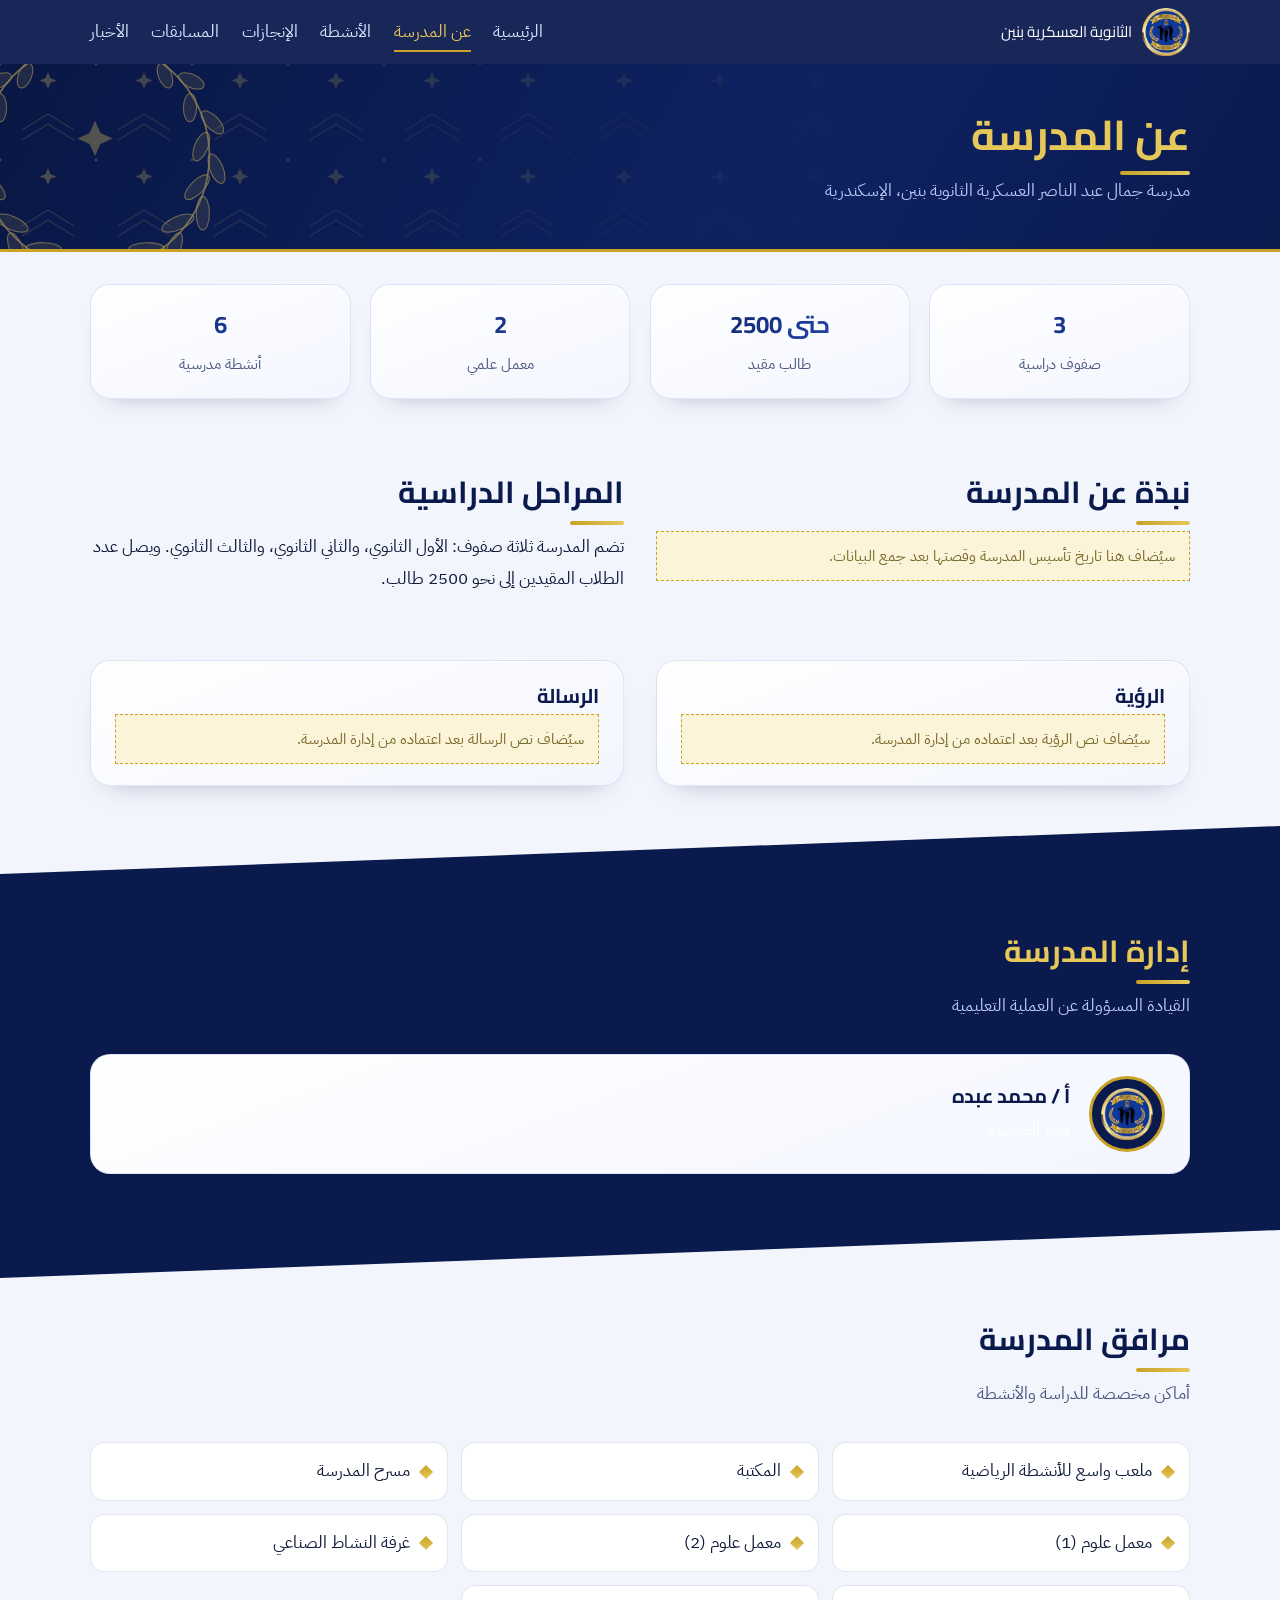
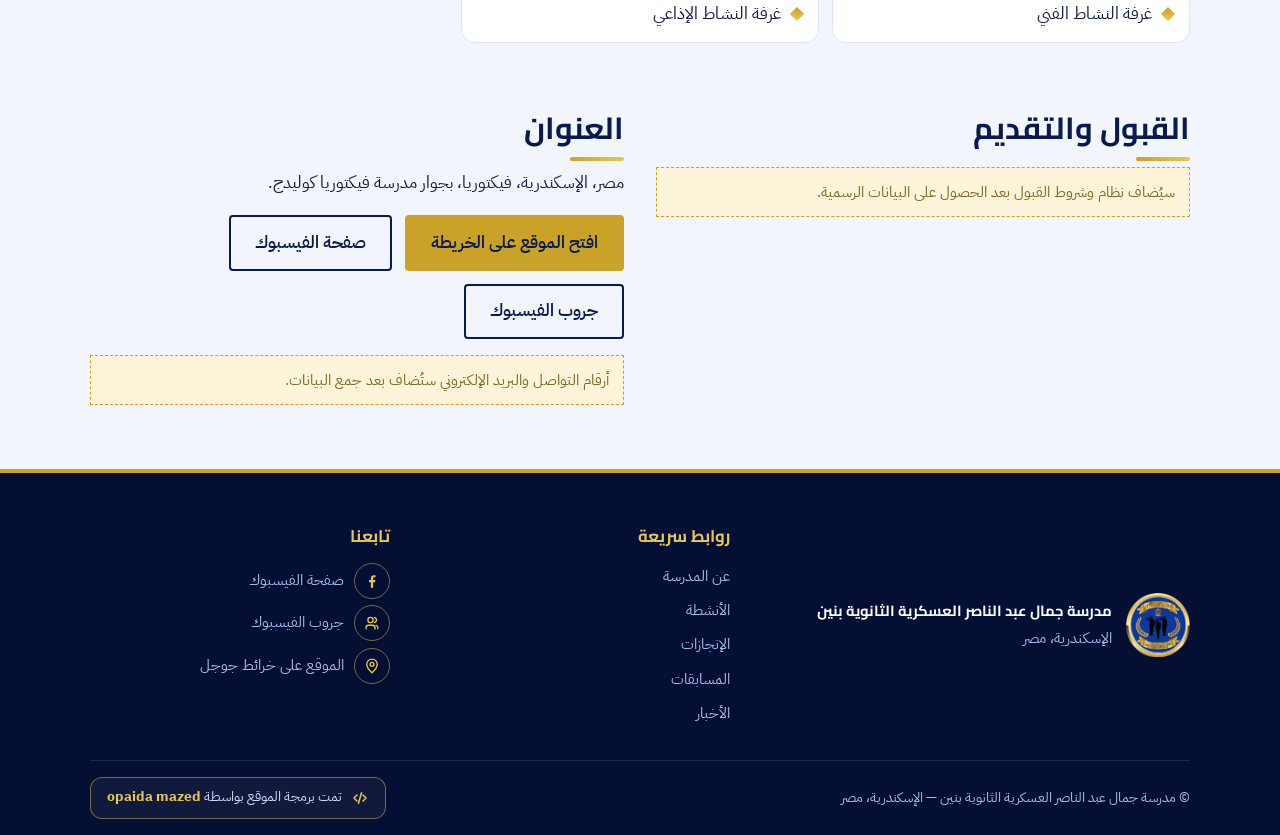
<file: about.html>
<!DOCTYPE html>
<html lang="ar" dir="rtl">
<head>
<meta charset="UTF-8">
<meta name="viewport" content="width=device-width, initial-scale=1">
<title>عن المدرسة — مدرسة جمال عبد الناصر العسكرية الثانوية بنين</title>
<link rel="icon" href="assets/logo.png">
<link rel="preconnect" href="https://fonts.googleapis.com">
<link rel="preconnect" href="https://fonts.gstatic.com" crossorigin>
<link href="https://fonts.googleapis.com/css2?family=IBM+Plex+Sans+Arabic:wght@400;600&family=Cairo:wght@500;700&display=swap" rel="stylesheet">
<link rel="stylesheet" href="css/style.css?v=6">
<link rel="stylesheet" href="/css/motion.css?v=3">
<link rel="stylesheet" href="/css/refine.css?v=3">
</head>
<body>
<header>
  <div class="wrap">
    <a class="brand" href="/"><img src="assets/logo.png" alt="شعار المدرسة"><span>الثانوية العسكرية بنين</span></a>
    <button class="menu-btn" aria-label="القائمة" aria-expanded="false">☰</button>
    <nav aria-label="القائمة الرئيسية">
      <ul>
        <li><a href="/">الرئيسية</a></li>
        <li><a href="/about" aria-current="page">عن المدرسة</a></li>
        <li><a href="/activities">الأنشطة</a></li>
        <li><a href="/achievements">الإنجازات</a></li>
        <li><a href="/competitions">المسابقات</a></li>
        <li><a href="/news">الأخبار</a></li>
      </ul>
    </nav>
  </div>
</header>

<main>
  <div class="page-hero"><div class="wrap">
    <h1>عن المدرسة</h1>
    <p>مدرسة جمال عبد الناصر العسكرية الثانوية بنين، الإسكندرية</p>
  </div></div>

  <div class="wrap facts">
    <div><strong>3</strong><span>صفوف دراسية</span></div>
    <div><strong>حتى 2500</strong><span>طالب مقيد</span></div>
    <div><strong>2</strong><span>معمل علمي</span></div>
    <div><strong>6</strong><span>أنشطة مدرسية</span></div>
  </div>

  <section>
    <div class="wrap split">
      <div>
        <h2>نبذة عن المدرسة</h2>
        <p class="todo">سيُضاف هنا تاريخ تأسيس المدرسة وقصتها بعد جمع البيانات.</p>
      </div>
      <div>
        <h2>المراحل الدراسية</h2>
        <p>تضم المدرسة ثلاثة صفوف: الأول الثانوي، والثاني الثانوي، والثالث الثانوي. ويصل عدد الطلاب المقيدين إلى نحو 2500 طالب.</p>
      </div>
    </div>
  </section>

  <section style="padding-top:0">
    <div class="wrap split">
      <div class="card"><h3>الرؤية</h3><p class="todo">سيُضاف نص الرؤية بعد اعتماده من إدارة المدرسة.</p></div>
      <div class="card"><h3>الرسالة</h3><p class="todo">سيُضاف نص الرسالة بعد اعتماده من إدارة المدرسة.</p></div>
    </div>
  </section>

  <section class="band">
    <div class="wrap">
      <h2>إدارة المدرسة</h2>
      <p class="sub">القيادة المسؤولة عن العملية التعليمية</p>
      <div class="card principal">
        <div class="avatar"><img src="assets/logo.png" alt=""></div>
        <div><h3>أ / محمد عبده</h3><p>مدير المدرسة</p></div>
      </div>
    </div>
  </section>

  <section>
    <div class="wrap">
      <h2>مرافق المدرسة</h2>
      <p class="sub">أماكن مخصصة للدراسة والأنشطة</p>
      <ul class="facility-list">
        <li>ملعب واسع للأنشطة الرياضية</li>
        <li>المكتبة</li>
        <li>مسرح المدرسة</li>
        <li>معمل علوم (1)</li>
        <li>معمل علوم (2)</li>
        <li>غرفة النشاط الصناعي</li>
        <li>غرفة النشاط الفني</li>
        <li>غرفة النشاط الإذاعي</li>
      </ul>
    </div>
  </section>

  <section style="padding-top:0">
    <div class="wrap split">
      <div>
        <h2>القبول والتقديم</h2>
        <p class="todo">سيُضاف نظام وشروط القبول بعد الحصول على البيانات الرسمية.</p>
      </div>
      <div>
        <h2>العنوان</h2>
        <p>مصر، الإسكندرية، فيكتوريا، بجوار مدرسة فيكتوريا كوليدج.</p>
        <div class="btns" style="margin-top:1rem">
          <a class="btn gold" target="_blank" rel="noopener" href="https://maps.app.goo.gl/s8PzfBN4QiUDriti6">افتح الموقع على الخريطة</a>
          <a class="btn" style="color:var(--navy);border-color:var(--navy)" target="_blank" rel="noopener" href="https://www.facebook.com/profile.php?id=100064479471208">صفحة الفيسبوك</a>
          <a class="btn" style="color:var(--navy);border-color:var(--navy)" target="_blank" rel="noopener" href="https://www.facebook.com/groups/963951646951706/">جروب الفيسبوك</a>
        </div>
        <p class="todo" style="margin-top:1rem">أرقام التواصل والبريد الإلكتروني ستُضاف بعد جمع البيانات.</p>
      </div>
    </div>
  </section>
</main>

<footer class="site-footer">
  <div class="wrap foot-grid">
    <div class="foot-brand"><img src="/assets/logo.png" alt=""><div><strong>مدرسة جمال عبد الناصر العسكرية الثانوية بنين</strong><span>الإسكندرية، مصر</span></div></div>
    <div><h4>روابط سريعة</h4><ul><li><a href="/about">عن المدرسة</a></li><li><a href="/activities">الأنشطة</a></li><li><a href="/achievements">الإنجازات</a></li><li><a href="/competitions">المسابقات</a></li><li><a href="/news">الأخبار</a></li></ul></div>
    <div><h4>تابعنا</h4><ul class="social">
      <li><a href="https://www.facebook.com/profile.php?id=100064479471208" target="_blank" rel="noopener"><svg viewBox="0 0 24 24" fill="currentColor" aria-hidden="true"><path d="M13.5 21v-7.5h2.6l.4-3h-3V8.6c0-.9.3-1.5 1.6-1.5h1.5V4.4c-.3 0-1.2-.1-2.2-.1-2.3 0-3.9 1.4-3.9 4v2.2H8v3h2.5V21h3z"/></svg>صفحة الفيسبوك</a></li>
      <li><a href="https://www.facebook.com/groups/963951646951706/" target="_blank" rel="noopener"><svg viewBox="0 0 24 24" fill="none" stroke="currentColor" stroke-width="1.8" stroke-linecap="round" aria-hidden="true"><path d="M16 20v-1.5a3.5 3.5 0 0 0-3.5-3.5h-5A3.5 3.5 0 0 0 4 18.5V20M10 11.5a3.5 3.5 0 1 0 0-7 3.5 3.5 0 0 0 0 7zM20 20v-1.5a3.5 3.5 0 0 0-2.5-3.35M15.5 4.65a3.5 3.5 0 0 1 0 6.7"/></svg>جروب الفيسبوك</a></li>
      <li><a href="https://maps.app.goo.gl/s8PzfBN4QiUDriti6" target="_blank" rel="noopener"><svg viewBox="0 0 24 24" fill="none" stroke="currentColor" stroke-width="1.8" stroke-linecap="round" stroke-linejoin="round" aria-hidden="true"><path d="M12 21s7-6.2 7-11.2A7 7 0 0 0 5 9.8C5 14.8 12 21 12 21z"/><circle cx="12" cy="9.8" r="2.6"/></svg>الموقع على خرائط جوجل</a></li>
    </ul></div>
  </div>
  <div class="wrap copy"><span>© مدرسة جمال عبد الناصر العسكرية الثانوية بنين — الإسكندرية، مصر</span><div class="credit"><svg viewBox="0 0 24 24" fill="none" stroke="currentColor" stroke-width="2" stroke-linecap="round" stroke-linejoin="round" aria-hidden="true"><path d="m8 8-4 4 4 4M16 8l4 4-4 4M14 5l-4 14"/></svg><span>تمت برمجة الموقع بواسطة <a href="https://creatixstudio1.github.io/" target="_blank" rel="noopener" dir="ltr">opaida mazed</a></span></div></div>
</footer>

<script src="js/main.js"></script>
<script src="/js/motion.js?v=2" defer></script>
</body>
</html>
</file>
<file: css/style.css>
:root{--navy:#0a1a4d;--blue:#1d3fae;--blue-2:#2a52c9;--gold:#c9a227;--gold-2:#e6c75a;--ink:#101a3a;--mist:#f2f5fc;--line:#d9e0f2;--white:#fff}
*{box-sizing:border-box;margin:0}
html{scroll-behavior:smooth}
/* ---- school brand scrollbar ---- */
html{scrollbar-width:thin;scrollbar-color:var(--gold) var(--navy)}
html::-webkit-scrollbar{width:12px}
html::-webkit-scrollbar-track{background:var(--navy);border-inline-start:1px solid rgba(201,162,39,.35)}
html::-webkit-scrollbar-thumb{background:linear-gradient(180deg,var(--gold-2),var(--gold));border:2px solid var(--navy);border-radius:10px}
html::-webkit-scrollbar-thumb:hover{background:var(--gold-2)}

body{font-family:'IBM Plex Sans Arabic',sans-serif;color:var(--ink);background:var(--mist);line-height:1.9;font-size:17px}
h1,h2,h3{font-family:'Cairo',sans-serif;line-height:1.4;font-weight:700}
a{color:inherit;text-decoration:none}
:focus-visible{outline:3px solid var(--gold);outline-offset:3px}
.wrap{width:min(1100px,92%);margin-inline:auto}
header{position:sticky;top:0;z-index:20;background:var(--navy);border-bottom:0}
header::after{content:"";position:absolute;inset-inline-start:0;bottom:0;width:var(--scroll-progress,0%);height:4px;background:linear-gradient(90deg,var(--gold),var(--gold-2));box-shadow:0 0 8px rgba(230,199,90,.45);pointer-events:none}
header .wrap{display:flex;align-items:center;justify-content:space-between;gap:1rem;padding-block:.5rem}
.brand{display:flex;align-items:center;gap:.6rem;color:var(--white);font-family:'Cairo';font-size:.95rem;white-space:nowrap}
.brand img{width:48px;height:48px}
nav ul{display:flex;gap:1.4rem;list-style:none;padding:0}
nav a{color:#dbe3ff;padding:.3rem 0;border-bottom:2px solid transparent}
nav a:hover,nav a[aria-current]{color:var(--gold-2);border-color:var(--gold)}
.menu-btn{display:none;background:none;border:1px solid var(--gold);color:var(--gold-2);font-size:1.4rem;border-radius:6px;padding:.1rem .6rem;cursor:pointer}
.hero{background:radial-gradient(circle at 25% 40%,var(--blue-2),var(--blue) 45%,var(--navy));color:var(--white);min-height:800px;display:flex;align-items:center;padding:5rem 0;overflow:hidden}
.hero .wrap{display:grid;grid-template-columns:1.2fr 1fr;align-items:center;gap:2.5rem}
.hero h1{font-size:clamp(2rem,5vw,3.4rem)}
.hero p{color:#cfd9ff;max-width:34rem;margin:1rem 0 1.8rem}
.btns{display:flex;gap:.8rem;flex-wrap:wrap}
.btn{display:inline-block;padding:.6rem 1.5rem;border-radius:4px;font-weight:600;border:2px solid var(--gold)}
.btn.gold{background:var(--gold);color:var(--navy)}
.btn.gold:hover{background:var(--gold-2)}
.btn.line{color:var(--gold-2)}
.btn.line:hover{background:rgba(201,162,39,.15)}
.seal{position:relative;justify-self:center;width:min(340px,80vw);aspect-ratio:1}
.seal::before,.seal::after{content:"";position:absolute;border-radius:50%;border:1px solid var(--gold)}
.seal::before{inset:-14px;opacity:.7}.seal::after{inset:-30px;opacity:.35}
.seal img{width:100%;height:100%;filter:drop-shadow(0 18px 30px rgba(0,0,0,.4))}
section{padding:4rem 0}
section h2{font-size:1.9rem;color:var(--navy);margin-bottom:.4rem}
.sub{color:#4a5780;margin-bottom:2rem}
.about{display:grid;grid-template-columns:1fr 1fr;gap:2.5rem;align-items:start}
.about p{max-width:38rem}
.links{display:grid;grid-template-columns:repeat(2,1fr);gap:1rem}
.links a{background:var(--white);border:1px solid var(--line);border-inline-start:5px solid var(--gold);padding:1.1rem 1.2rem;transition:transform .2s,border-color .2s}
.links a:hover{transform:translateY(-3px);border-inline-start-color:var(--blue)}
.links strong{display:block;font-family:'Cairo';font-size:1.15rem;color:var(--navy)}
.links span{font-size:.92rem;color:#4a5780}
.band{background:var(--navy);color:var(--white)}
.band h2{color:var(--gold-2)}.band .sub{color:#b9c6f5}
#news-list{display:grid;grid-template-columns:repeat(3,1fr);gap:1.2rem}
.news-item{background:var(--white);color:var(--ink);padding:1.2rem;border-top:4px solid var(--gold)}
.news-item img{width:100%;height:150px;object-fit:cover;margin-bottom:.8rem}
.news-item time{font-size:.85rem;color:#5b6890}
.news-item h3{font-size:1.15rem;color:var(--navy);margin:.2rem 0}
.news-item p{font-size:.95rem}
.empty{grid-column:1/-1;color:#b9c6f5}
footer{background:#06103a;color:#aab8ea;padding:2rem 0;text-align:center;font-size:.92rem;border-top:3px solid var(--gold)}
@media(max-width:820px){
  .menu-btn{display:block}
  nav{position:absolute;inset:100% 0 auto;background:var(--navy);display:none;padding:1rem 4%}
  .nav-open nav{display:block}
  nav ul{flex-direction:column;gap:.6rem}
  .hero{min-height:0;padding:3.5rem 0 4rem}
  .hero .wrap,.about{grid-template-columns:1fr}
  .seal{order:-1;width:min(240px,65vw);margin:1.5rem 0}
  #news-list{grid-template-columns:1fr}
}
@media(prefers-reduced-motion:reduce){*{transition:none!important;scroll-behavior:auto!important}}

/* ---- inner pages ---- */
.page-hero{background:var(--navy);color:var(--white);padding:2.6rem 0;border-bottom:3px solid var(--gold)}
.page-hero h1{font-size:clamp(1.7rem,4vw,2.6rem);color:var(--gold-2)}
.page-hero p{color:#b9c6f5}
.facts{display:grid;grid-template-columns:repeat(4,1fr);gap:1.2rem;margin-top:2rem;margin-bottom:.5rem;position:relative}
.facts div{background:var(--white);border:1px solid rgba(217,224,242,.9);border-top:4px solid var(--gold);border-radius:14px;padding:1.15rem 1rem;text-align:center;box-shadow:0 8px 22px rgba(10,26,77,.06);overflow:hidden}
.facts strong{display:block;font-family:'Cairo';font-size:1.5rem;color:var(--navy)}
.facts span{font-size:.92rem;color:#4a5780}
.split{display:grid;grid-template-columns:1fr 1fr;gap:2rem}
.card{background:var(--white);border:1px solid var(--line);border-inline-start:5px solid var(--gold);padding:1.3rem 1.5rem}
.card h3{color:var(--navy);margin-bottom:.3rem}
.todo{color:#7a6a2a;background:#fbf4d9;border:1px dashed var(--gold);padding:.6rem .9rem;font-size:.95rem}
.facility-list{list-style:none;padding:0;display:grid;grid-template-columns:repeat(3,1fr);gap:.8rem}
.facility-list li{background:var(--white);border:1px solid var(--line);border-inline-start:4px solid var(--blue);padding:.7rem 1rem}
.principal{display:flex;align-items:center;gap:1.2rem}
.principal .avatar{flex:none;width:76px;height:76px;border-radius:50%;background:var(--navy);border:3px solid var(--gold);display:grid;place-items:center}
.principal .avatar img{width:52px;height:52px}
@media(max-width:820px){.facts{grid-template-columns:repeat(2,1fr)}.split{grid-template-columns:1fr}.facility-list{grid-template-columns:1fr 1fr}}

/* ---- activities ---- */
.act-grid{display:grid;grid-template-columns:repeat(3,1fr);gap:1.3rem}
.act-card{background:var(--white);border:1px solid var(--line);border-top:4px solid var(--gold);display:flex;flex-direction:column;transition:transform .2s,border-color .2s}
.act-card:hover{transform:translateY(-4px);border-top-color:var(--blue)}
.act-card img{width:100%;aspect-ratio:4/3;object-fit:cover;background:var(--line)}
.act-card div{padding:1rem 1.2rem 1.2rem}
.act-card h3{font-size:1.15rem;color:var(--navy)}
.act-card p{font-size:.95rem;color:#4a5780;margin:.3rem 0 .6rem}
.act-card .more{color:var(--blue);font-weight:600;border-bottom:2px solid var(--gold)}
.act-cover img{width:100%;max-height:440px;object-fit:cover;border-bottom:4px solid var(--gold)}
@media(max-width:820px){.act-grid{grid-template-columns:repeat(2,1fr)}}
@media(max-width:560px){.act-grid{grid-template-columns:1fr}}

/* ---- achievements + gallery ---- */
.filters{display:flex;gap:.6rem;flex-wrap:wrap;margin:1.5rem 0}
.filters button{font:inherit;font-weight:600;cursor:pointer;padding:.4rem 1.1rem;border:2px solid var(--gold);background:var(--white);color:var(--navy);border-radius:4px}
.filters button[aria-pressed="true"]{background:var(--navy);color:var(--gold-2);border-color:var(--navy)}
.ach-grid{display:grid;grid-template-columns:repeat(3,1fr);gap:1.2rem}
.ach{background:var(--white);border:1px solid var(--line);display:flex;flex-direction:column;--rk:var(--blue)}
.ach.rank-1{--rk:var(--gold)}.ach.rank-2{--rk:#8b97b3}.ach.rank-3{--rk:#b3743a}
.rank-bar{background:var(--rk);color:var(--navy);font-family:'Cairo';font-weight:700;padding:.45rem 1rem}
.rank-bar small{font-weight:500;font-size:.85rem}
.ach.rank-0 .rank-bar,.ach.rank-3 .rank-bar{color:var(--white)}
.ach img{width:100%;height:160px;object-fit:cover}
.ach-body{padding:1rem 1.2rem 1.2rem}
.ach h3{font-size:1.1rem;color:var(--navy)}
.ach p{font-size:.95rem;color:#3a4670;margin-top:.3rem}
.gallery{display:grid;grid-template-columns:repeat(3,1fr);gap:1rem;margin-top:1rem}
.gallery figure{margin:0;background:var(--white);border:1px solid var(--line)}
.gallery img{width:100%;aspect-ratio:4/3;object-fit:cover;display:block}
.gallery figcaption{padding:.5rem .8rem;font-size:.92rem;color:#4a5780}
@media(max-width:820px){.ach-grid,.gallery{grid-template-columns:repeat(2,1fr)}}
@media(max-width:560px){.ach-grid,.gallery{grid-template-columns:1fr}}
.act-card.soon{opacity:.7;border-top-color:var(--line)}
.act-card .tally{color:var(--navy)}


/* ---- refined homepage sections ---- */
.about-section{
  position:relative;
  isolation:isolate;
  overflow:hidden;
  padding:5.25rem 0;
  background:linear-gradient(145deg,#f8faff 0%,#eef2fb 58%,#f7f8fc 100%);
}
.about-section::before,
.about-section::after{
  content:"";
  position:absolute;
  z-index:-1;
  border:1px solid rgba(201,162,39,.22);
  border-radius:50%;
  pointer-events:none;
}
.about-section::before{width:390px;height:390px;inset-inline-start:-190px;top:-180px}
.about-section::after{width:250px;height:250px;inset-inline-end:-130px;bottom:-130px}
.about-section .about{
  grid-template-columns:minmax(0,.88fr) minmax(0,1.12fr);
  align-items:stretch;
  gap:2rem;
}
.about-section .about>div:first-child{
  position:relative;
  display:flex;
  flex-direction:column;
  justify-content:center;
  padding:2.3rem;
  min-height:280px;
  color:#fff;
  background:linear-gradient(145deg,#172d70 0%,#0a1a4d 75%);
  border:1px solid rgba(230,199,90,.35);
  border-radius:22px;
  box-shadow:0 18px 40px rgba(10,26,77,.14);
  overflow:hidden;
}
.about-section .about>div:first-child::after{
  content:"";
  position:absolute;
  width:190px;height:190px;
  inset-inline-end:-75px;bottom:-105px;
  border:1px solid rgba(230,199,90,.45);
  border-radius:50%;
  box-shadow:0 0 0 18px rgba(230,199,90,.045),0 0 0 38px rgba(230,199,90,.035);
}
.about-section h2{
  color:var(--gold-2);
  font-size:clamp(1.8rem,3vw,2.25rem);
  margin-bottom:.8rem;
}
.about-section .about>div:first-child h2::after{
  content:"";
  display:block;
  width:54px;height:4px;
  margin-top:.7rem;
  border-radius:8px;
  background:linear-gradient(90deg,var(--gold),var(--gold-2));
}
.about-section .about p{color:#e0e7ff;max-width:34rem;position:relative;z-index:1}
.about-section .links{
  align-content:stretch;
  gap:1rem;
}
.about-section .links a{
  position:relative;
  display:flex;
  flex-direction:column;
  justify-content:center;
  min-height:132px;
  padding:1.35rem 1.5rem;
  background:rgba(255,255,255,.92);
  border:1px solid rgba(217,224,242,.95);
  border-inline-start:0;
  border-top:3px solid var(--gold);
  border-radius:16px;
  box-shadow:0 9px 24px rgba(10,26,77,.055);
  transition:transform .25s ease,box-shadow .25s ease,border-color .25s ease;
}
.about-section .links a::after{
  content:"↗";
  position:absolute;
  inset-inline-end:1.15rem;
  top:1rem;
  color:var(--gold);
  font-size:1.1rem;
  opacity:0;
  transform:translate(-4px,4px);
  transition:opacity .2s ease,transform .2s ease;
}
.about-section .links a:hover{
  transform:translateY(-5px);
  border-top-color:var(--blue);
  box-shadow:0 16px 30px rgba(10,26,77,.11);
}
.about-section .links a:hover::after{opacity:1;transform:translate(0,0)}
.about-section .links strong{font-size:1.18rem;margin-bottom:.2rem}
.about-section .links span{line-height:1.8}

.news-section{
  position:relative;
  isolation:isolate;
  overflow:hidden;
  padding:5rem 0 5.25rem;
  background:
    radial-gradient(circle at 12% 18%,rgba(42,82,201,.3),transparent 28rem),
    radial-gradient(circle at 88% 90%,rgba(201,162,39,.12),transparent 24rem),
    linear-gradient(135deg,#0d2059 0%,#081641 75%);
  border-top:1px solid rgba(230,199,90,.35);
}
.news-section::before{
  content:"";
  position:absolute;inset:0;z-index:-1;pointer-events:none;
  opacity:.16;
  background-image:radial-gradient(rgba(230,199,90,.8) .8px,transparent .8px);
  background-size:26px 26px;
  mask-image:linear-gradient(110deg,#000,transparent 75%);
}
.news-section .wrap{position:relative}
.news-section h2{
  color:var(--gold-2);
  font-size:clamp(1.9rem,3vw,2.35rem);
  margin-bottom:.25rem;
}
.news-section h2::after{
  content:"";
  display:block;width:58px;height:4px;
  margin-top:.65rem;
  border-radius:8px;
  background:linear-gradient(90deg,var(--gold),var(--gold-2));
}
.news-section .sub{color:#c4cff4;margin:0 0 2rem}
.news-section #news-list{grid-template-columns:repeat(3,minmax(0,1fr));gap:1.35rem}
.news-section .news-item{
  position:relative;
  display:flex;
  flex-direction:column;
  min-width:0;
  padding:1.1rem;
  border:1px solid rgba(230,199,90,.22);
  border-top:3px solid var(--gold);
  border-radius:18px;
  background:linear-gradient(155deg,#fff 0%,#f7f9ff 100%);
  box-shadow:0 14px 32px rgba(0,0,0,.16);
  transition:transform .25s ease,box-shadow .25s ease;
}
.news-section .news-item:hover{
  transform:translateY(-5px);
  box-shadow:0 20px 38px rgba(0,0,0,.22);
}
.news-section .news-item img{
  height:178px;
  object-fit:cover;
  border-radius:11px;
  margin-bottom:1rem;
}
.news-section .news-item time{
  color:#7b6a32;
  font-size:.84rem;
}
.news-section .news-item h3{
  color:var(--navy);
  font-size:1.13rem;
  margin:.35rem 0 .4rem;
}
.news-section .news-item p{color:#4a5780;font-size:.94rem;line-height:1.85}
.news-section .empty{
  padding:1.25rem 1.5rem;
  border:1px dashed rgba(230,199,90,.45);
  border-radius:14px;
  background:rgba(255,255,255,.06);
}
.site-footer{border-top:4px solid var(--gold)}
.site-footer .foot-grid{gap:2.5rem}
.site-footer a{transition:color .2s ease}
.site-footer a:hover{color:var(--gold-2)}
@media(max-width:820px){
  .about-section{padding:3.5rem 0}
  .about-section .about{grid-template-columns:1fr;gap:1.25rem}
  .about-section .about>div:first-child{min-height:0;padding:1.8rem}
  .news-section{padding:3.5rem 0}
  .news-section #news-list{grid-template-columns:repeat(2,minmax(0,1fr))}
}
@media(max-width:560px){
  .about-section .links{grid-template-columns:1fr}
  .about-section .links a{min-height:112px}
  .news-section #news-list{grid-template-columns:1fr}
  .news-section .news-item img{height:190px}
}
@media(prefers-reduced-motion:reduce){
  .about-section .links a,.news-section .news-item{transition:none}
}


/* ---- accessible high-contrast school news cards ---- */
.news-section{
  color:#0a1a4d;
  background:linear-gradient(145deg,#f7f9ff 0%,#edf2fb 58%,#f8f9fd 100%);
  border-top:1px solid rgba(201,162,39,.55);
}
.news-section::before{
  opacity:.11;
  background-image:radial-gradient(rgba(10,26,77,.5) .8px,transparent .8px);
}
.news-section h2{color:#0a1a4d}
.news-section .sub{color:#43527d;font-weight:600}
.news-section #news-list{
  display:grid;
  grid-template-columns:repeat(3,minmax(0,1fr));
  gap:1.4rem;
}
.news-section .news-item{
  padding:0;
  overflow:hidden;
  text-align:right;
  color:#0a1a4d;
  border:1px solid #dbe2f1;
  border-top:3px solid #c9a227;
  border-radius:18px;
  background:#fff;
  box-shadow:0 12px 30px rgba(10,26,77,.09);
  cursor:pointer;
  outline:none;
}
.news-section .news-item:hover,
.news-section .news-item:focus-visible{
  transform:translateY(-6px);
  border-color:#c9a227;
  box-shadow:0 20px 38px rgba(10,26,77,.15);
}
.news-card__media{height:190px;position:relative;overflow:hidden;background:#142b68}
.news-card__photo{width:100%;height:100%;object-fit:cover;display:block;transition:transform .45s ease}
.news-item:hover .news-card__photo{transform:scale(1.045)}
.news-card__cover{
  width:100%;height:100%;display:flex;flex-direction:column;align-items:center;justify-content:center;gap:.5rem;
  color:#f8e5a1;
  background:radial-gradient(circle at 50% 35%,#3154a4 0%,#172f70 48%,#0a1a4d 100%);
}
.news-card__cover span{font-size:3rem;line-height:1;text-shadow:0 4px 14px rgba(0,0,0,.2)}
.news-card__cover small{font-size:.9rem;color:#f8e5a1}
.news-card__tag{
  position:absolute;top:1rem;inset-inline-start:1rem;
  padding:.35rem .75rem;border:1px solid rgba(255,255,255,.45);border-radius:30px;
  color:#fff;background:rgba(10,26,77,.86);font-size:.78rem;font-weight:700;
}
.news-card__body{padding:1.2rem 1.25rem 1.3rem}
.news-card__body time{color:#756020;font-size:.82rem;font-weight:700}
.news-card__body h3{color:#0a1a4d;font-size:1.17rem;line-height:1.65;margin:.45rem 0}
.news-card__body p{color:#465477;font-size:.94rem;line-height:1.9;margin:0 0 1rem}
.news-card__more{
  display:flex;align-items:center;justify-content:space-between;
  padding-top:.8rem;border-top:1px solid #e7ebf4;
  color:#17377f;font-weight:700;font-size:.9rem;
}
.news-card__more b{color:#b18a19;font-size:1.25rem;transition:transform .2s ease}
.news-item:hover .news-card__more b{transform:translateX(-4px)}
.news-section .empty{color:#0a1a4d;background:#fff;border:1px dashed #c9a227}
.news-modal{position:fixed;inset:0;z-index:1000;display:grid;place-items:center;padding:1.25rem;opacity:0;visibility:hidden;transition:opacity .2s ease,visibility .2s ease}
.news-modal.is-open{opacity:1;visibility:visible}
.news-modal__backdrop{position:absolute;inset:0;background:rgba(4,13,39,.78);backdrop-filter:blur(5px)}
.news-modal__dialog{
  position:relative;z-index:1;width:min(720px,100%);max-height:min(85vh,850px);overflow:auto;
  padding:2rem;border:1px solid rgba(201,162,39,.55);border-top:5px solid #c9a227;border-radius:22px;
  background:#fff;color:#0a1a4d;box-shadow:0 28px 90px rgba(0,0,0,.35)
}
.news-modal__close{
  position:absolute;top:.8rem;inset-inline-end:.8rem;width:40px;height:40px;border:1px solid #dce2ef;border-radius:50%;
  color:#0a1a4d;background:#fff;font-size:1.7rem;line-height:1;cursor:pointer
}
.news-modal__image{height:240px;margin:-.5rem -.5rem 1.25rem;border-radius:14px;background-size:cover;background-position:center}
.news-modal__category{display:inline-block;margin:0 0 .65rem;padding:.35rem .8rem;border-radius:30px;background:#f6edcf;color:#72570d;font-size:.84rem;font-weight:700}
.news-modal__dialog time{display:block;color:#6c7896;font-size:.85rem;margin-bottom:.6rem}
.news-modal__dialog h3{margin:0 0 .8rem;color:#0a1a4d;font-size:clamp(1.35rem,3vw,1.8rem);line-height:1.6}
.news-modal__summary{color:#34466f;font-weight:700;line-height:1.9}
.news-modal__details{color:#34415f;line-height:2.1;white-space:pre-line}
.news-modal-open{overflow:hidden}
@media(max-width:820px){.news-section #news-list{grid-template-columns:repeat(2,minmax(0,1fr))}}
@media(max-width:560px){
  .news-section #news-list{grid-template-columns:1fr}
  .news-card__media{height:200px}
  .news-modal__dialog{padding:1.35rem;border-radius:17px}
  .news-modal__image{height:180px}
}
@media(prefers-reduced-motion:reduce){
  .news-modal,.news-section .news-item,.news-card__photo{transition:none}
}
</file>
<file: css/motion.css>
/* Motion & polish layer: loads after style.css */
:root{--ease:cubic-bezier(.2,.7,.2,1)}
@view-transition{navigation:auto}
@keyframes spin{to{transform:rotate(360deg)}}
@keyframes rise{from{opacity:0;transform:translateY(28px)}}
@keyframes grow{from{width:0}}
@keyframes pop{from{opacity:0;transform:scale(.82)}}
@keyframes float{50%{transform:translateY(-12px)}}
@keyframes shimmer{to{background-position:-200% 0}}
@keyframes marquee{to{transform:translateX(50%)}}
@keyframes drop{from{opacity:0;transform:translateY(-10px)}}
@keyframes vt-in{from{opacity:0}}
@keyframes vt-out{to{opacity:0}}
::view-transition-old(root){animation:.2s ease both vt-out}
::view-transition-new(root){animation:.35s ease both vt-in}

/* header */
header{background:rgba(10,26,77,.94);backdrop-filter:blur(10px);transition:box-shadow .3s}
.brand img{transition:transform .3s var(--ease)}
header.scrolled{box-shadow:0 8px 24px rgba(5,12,40,.4)}
/* header height must never change on scroll (it would shift the page and re-trigger the scroll event) */
header.scrolled .brand img{transform:scale(.84)}
nav a{position:relative;border-bottom:0!important}
nav a::after{content:"";position:absolute;inset-inline:0;bottom:-3px;height:2px;background:var(--gold);transform:scaleX(0);transform-origin:right;transition:transform .35s var(--ease)}
nav a:hover::after,nav a[aria-current]::after{transform:scaleX(1)}

/* hero */
.hero{position:relative;isolation:isolate;min-height:min(86svh,760px)}
.hero::before{content:"";position:absolute;inset:-35%;z-index:-1;background:conic-gradient(from 0deg at 30% 45%,rgba(230,199,90,.2),transparent 25%,rgba(42,82,201,.4) 50%,transparent 75%,rgba(230,199,90,.2));filter:blur(60px)}
.hero::after{content:"";position:absolute;inset:0;z-index:-1;opacity:.5;background-image:radial-gradient(rgba(230,199,90,.4) 1px,transparent 1.6px);background-size:46px 46px;-webkit-mask-image:linear-gradient(180deg,transparent,#000 45%,transparent);mask-image:linear-gradient(180deg,transparent,#000 45%,transparent)}
.eyebrow{display:inline-block;color:var(--gold-2);font-weight:600;font-size:.9rem;border:1px solid rgba(230,199,90,.55);padding:.1rem 1rem;border-radius:99px;margin-bottom:1rem;background:rgba(255,255,255,.05)}
.gold-text{background:linear-gradient(100deg,var(--gold-2),#fff6cf,var(--gold-2));background-size:200% 100%;-webkit-background-clip:text;background-clip:text;color:transparent}
.seal{translate:var(--mx,0) var(--my,0);transition:translate .25s ease-out}
.seal::before{border-style:dashed}

/* inner page hero */
.page-hero{position:relative;overflow:hidden;background-image:repeating-linear-gradient(135deg,rgba(255,255,255,.035) 0 14px,transparent 14px 28px)}
.page-hero::after{content:"";position:absolute;inset-inline-end:-70px;top:-70px;width:260px;height:260px;border-radius:50%;border:1px solid rgba(230,199,90,.4);box-shadow:0 0 0 26px rgba(230,199,90,.07)}
.page-hero h1::after,section h2::after{content:"";display:block;height:4px;width:70px;margin-top:.45rem;border-radius:2px;background:linear-gradient(90deg,var(--gold),var(--gold-2))}
section h2::after{width:54px}

/* sections */
.band{padding-block:6.5rem;margin-block:-1.5rem;clip-path:polygon(0 3rem,100% 0,100% calc(100% - 3rem),0 100%);background-image:radial-gradient(rgba(230,199,90,.13) 1px,transparent 1.6px);background-size:30px 30px}

/* ticker */
.ticker{background:var(--navy);border-block:2px solid var(--gold);overflow:hidden;white-space:nowrap;margin-top:2.5rem;color:#e8eeff}
.ticker .track{display:inline-flex;padding-block:.75rem;color:inherit}
.ticker span{padding-inline:1.4rem}
.ticker span::after{content:"◆";color:var(--gold);margin-inline-start:2.8rem;font-size:.7em}
.ticker b{color:var(--gold-2)}

/* cards & buttons */
.card,.links a,.news-item,.ach,.facility-list li,.facts div,.act-card{transition:transform .35s var(--ease),box-shadow .35s var(--ease),border-color .3s}
.card:hover,.news-item:hover,.ach:hover,.facility-list li:hover,.facts div:hover,.links a:hover,.act-card:hover{box-shadow:0 14px 30px rgba(10,26,77,.15)}
.card:hover,.news-item:hover,.ach:hover,.facility-list li:hover,.facts div:hover{transform:translateY(-4px)}
.act-card{overflow:hidden}
.act-card img,.gallery img{transition:transform .8s var(--ease)}
.act-card:hover img,.gallery figure:hover img{transform:scale(1.07)}
.gallery figure{overflow:hidden}
.act-card .more::after{content:" ←";display:inline-block;transition:transform .3s var(--ease)}
.act-card:hover .more::after{transform:translateX(-6px)}
.btn{position:relative;overflow:hidden;transition:transform .25s var(--ease),box-shadow .25s,background .25s}
.btn::after{content:"";position:absolute;inset:0;background:linear-gradient(110deg,transparent 30%,rgba(255,255,255,.45) 50%,transparent 70%);transform:translateX(120%);transition:transform .7s var(--ease)}
.btn:hover{transform:translateY(-2px);box-shadow:0 8px 20px rgba(0,0,0,.25)}
.btn:hover::after{transform:translateX(-120%)}

/* footer */
.site-footer{text-align:start;padding:0;background:#050e33}
.foot-grid{display:grid;grid-template-columns:1.4fr 1fr 1fr;gap:2rem;padding-block:3rem 2rem}
.foot-brand{display:flex;gap:.9rem;align-items:center}
.foot-brand img{width:64px;height:64px}
.foot-brand strong{display:block;color:var(--white);font-family:'Cairo'}
.site-footer h4{font-family:'Cairo';color:var(--gold-2);margin-bottom:.6rem;font-size:1.05rem}
.site-footer ul{list-style:none;padding:0;display:grid;gap:.4rem}
.site-footer a{color:#aab8ea;transition:color .2s}
.site-footer a:hover{color:var(--gold-2)}
.social a{display:flex;align-items:center;gap:.65rem}
.social svg{flex:none;width:36px;height:36px;padding:8px;border-radius:50%;border:1px solid rgba(230,199,90,.5);color:var(--gold-2);transition:background .25s,color .25s,transform .25s}
.social a:hover svg{background:var(--gold);color:var(--navy);transform:translateY(-3px)}
.copy{border-top:1px solid rgba(255,255,255,.1);padding-block:1rem;text-align:center;font-size:.9rem}
@media(max-width:820px){.foot-grid{grid-template-columns:1fr}}

/* animation only for people who allow motion */
@media (prefers-reduced-motion:no-preference){
  .hero::before{animation:spin 70s linear infinite}
  .hero .eyebrow,.hero h1,.hero p,.hero .btns{animation:rise .9s var(--ease) both}
  .hero h1{animation-delay:.12s}.hero p{animation-delay:.26s}.hero .btns{animation-delay:.4s}
  .gold-text{animation:shimmer 6s linear infinite}
  .seal{animation:float 7s ease-in-out infinite}
  .seal img{animation:pop 1.1s var(--ease) both}
  .seal::before{animation:spin 50s linear infinite}
  .seal::after{animation:spin 80s linear infinite reverse}
  .page-hero h1,.page-hero p{animation:rise .8s var(--ease) both}
  .page-hero p{animation-delay:.12s}
  .page-hero h1::after{animation:grow 1s var(--ease) .3s both}
  .ticker .track{animation:marquee 50s linear infinite}
  .ticker:hover .track{animation-play-state:paused}
  .nav-open nav{animation:drop .3s var(--ease)}
  body [data-reveal]{opacity:0;transform:translateY(26px);transition:opacity .7s var(--ease) calc(var(--d,0)*70ms),transform .7s var(--ease) calc(var(--d,0)*70ms)}
  body [data-reveal].in{opacity:1;transform:none}
}
@media (prefers-reduced-motion:reduce){.ticker{overflow-x:auto}}
main>.band:last-child{clip-path:polygon(0 3rem,100% 0,100% 100%,0 100%);margin-bottom:0;padding-bottom:5rem}
</file>
<file: css/refine.css>
/* Refine layer: school-identity pattern system + modern card language. Loads last. */
:root{--tile-gold:url(/assets/pattern/tile-gold.svg);--tile-navy:url(/assets/pattern/tile-navy.svg);--laurel:url(/assets/pattern/laurel.svg)}

/* ===== Pattern: rank chevrons + stars + laurel wreath (from the school seal) ===== */
.page-hero{background-image:linear-gradient(120deg,#091744,#0e2262 62%,#0a1a4d)}
.page-hero::before{content:"";position:absolute;inset:0;background:var(--tile-gold);background-size:96px;-webkit-mask-image:linear-gradient(90deg,#000 0%,transparent 68%);mask-image:linear-gradient(90deg,#000 0%,transparent 68%)}
.page-hero::after{width:330px;height:330px;top:50%;translate:0 -50%;inset-inline-end:-70px;border:0;border-radius:0;box-shadow:none;background:var(--laurel) center/contain no-repeat;opacity:.6}
.page-hero .wrap{position:relative;z-index:1}
.hero::after{display:none}
.band{background-image:none}
.site-footer{background-image:none}
.about-section::before,.about-section::after,.news-section::before{display:none}
.about-section .about>div:first-child{background-image:var(--tile-gold),linear-gradient(145deg,#172d70 0%,#0a1a4d 75%);background-size:96px,auto}
.about-section .about>div:first-child::after{width:260px;height:260px;inset-inline-end:-95px;bottom:-110px;border:0;border-radius:0;box-shadow:none;background:var(--laurel) center/contain no-repeat;opacity:.4}

/* ===== Cards: floating glass, spotlight that follows the pointer, gradient edge ===== */
:is(.card,.act-card,.ach,.facts div,.about-section .links a){position:relative;isolation:isolate;border:1px solid rgba(29,63,174,.12);border-radius:20px;background:linear-gradient(160deg,#fff,#f3f6ff);box-shadow:0 1px 0 #fff inset,0 14px 26px -20px rgba(10,26,77,.38)}
:is(.card,.act-card,.ach,.facts div,.about-section .links a)::before{content:"";position:absolute;inset:0;z-index:-1;border-radius:inherit;background:radial-gradient(260px circle at var(--px,50%) var(--py,0),rgba(230,199,90,.3),transparent 65%);opacity:0;transition:opacity .35s}
:is(.card,.act-card,.ach,.facts div,.about-section .links a)::after{content:"";position:absolute;inset:0;width:auto;height:auto;padding:1.5px;border-radius:inherit;pointer-events:none;background:linear-gradient(135deg,var(--rk,var(--gold)),rgba(201,162,39,0) 48%,var(--blue-2));-webkit-mask:linear-gradient(#000 0 0) content-box,linear-gradient(#000 0 0);-webkit-mask-composite:xor;mask:linear-gradient(#000 0 0) content-box exclude,linear-gradient(#000 0 0);opacity:0;transform:none;font-size:0;transition:opacity .35s}
:is(.card,.act-card,.ach,.facts div,.about-section .links a):hover{border-color:transparent;transform:translateY(-6px);box-shadow:0 1px 0 #fff inset,0 28px 44px -24px rgba(10,26,77,.6)}
:is(.card,.act-card,.ach,.facts div,.about-section .links a):hover::before,
:is(.card,.act-card,.ach,.facts div,.about-section .links a):hover::after{opacity:1;transform:none}

/* home quick links: hexagon icon + arrow */
.about-section .links a{display:grid;grid-template-columns:auto 1fr auto;align-content:center;align-items:center;gap:1rem;min-height:120px;padding:1.2rem 1.3rem}
.ico{position:relative;flex:none;width:54px;height:60px;display:grid;place-items:center;background:linear-gradient(135deg,var(--gold-2),var(--gold));clip-path:polygon(50% 0,100% 25%,100% 75%,50% 100%,0 75%,0 25%)}
.ico::before{content:"";position:absolute;inset:2px;background:linear-gradient(160deg,#172d70,#0a1a4d);clip-path:inherit;transition:opacity .3s}
.ico svg{position:relative;width:24px;height:24px;color:var(--gold-2);transition:color .3s,transform .4s var(--ease,ease)}
.links a:hover .ico::before{opacity:0}
.links a:hover .ico svg{color:var(--navy);transform:scale(1.12) rotate(-6deg)}
.arrow{width:38px;height:38px;display:grid;place-items:center;border-radius:50%;border:1px solid var(--line);color:var(--navy);transition:background .3s,border-color .3s,transform .3s}
.arrow svg{width:18px;height:18px}
.links a:hover .arrow{background:var(--gold);border-color:var(--gold);transform:translateX(-5px)}

/* activity cards */
.act-card{padding:.55rem;border-top-width:1px}
.act-card img{border-radius:14px}
.act-card>div{padding:.9rem .7rem .7rem}
.act-card .more{display:inline-block;padding:.15rem .95rem;border:1px solid rgba(201,162,39,.7);border-radius:99px;background:#fffaf0;color:var(--navy);transition:background .3s}
.act-card:hover .more{background:var(--gold-2)}

/* achievement cards: rank as a floating pill */
.ach{padding-top:.95rem}
.rank-bar{margin:0 1rem;width:max-content;border-radius:99px;padding:.15rem .95rem;font-size:.9rem;box-shadow:0 8px 16px -8px var(--rk)}
.ach img{margin:.85rem .85rem 0;width:calc(100% - 1.7rem);border-radius:12px}
.ach-body{padding-top:.8rem}

/* info cards & stat tiles */
.card{border-inline-start:1px solid rgba(29,63,174,.12)}
.facts div{padding:1.1rem 1rem}
.facts strong{background:linear-gradient(135deg,var(--navy),var(--blue-2));-webkit-background-clip:text;background-clip:text;color:transparent}
.facility-list li{display:flex;align-items:center;gap:.7rem;border:1px solid rgba(29,63,174,.12);border-radius:14px;background:#fff;padding:.75rem 1rem}
.facility-list li::before{content:"";flex:none;width:10px;height:10px;rotate:45deg;background:linear-gradient(135deg,var(--gold),var(--gold-2))}
@media(max-width:560px){.about-section .links a{min-height:100px}}

/* footer credit card */
.copy{display:flex;justify-content:space-between;align-items:center;gap:1rem;flex-wrap:wrap;text-align:start}
.credit{display:inline-flex;align-items:center;gap:.55rem;padding:.4rem 1rem;border:1px solid rgba(230,199,90,.45);border-radius:12px;background:rgba(255,255,255,.05);font-size:.88rem;color:#cfd9ff}
.credit svg{width:18px;height:18px;color:var(--gold-2)}
.credit a{color:var(--gold-2);font-weight:700;background:linear-gradient(var(--gold-2),var(--gold-2)) 0 100%/0 2px no-repeat;transition:background-size .3s}
.credit a:hover{background-size:100% 2px}
@media(max-width:560px){.copy{justify-content:center;text-align:center}}
</file>
